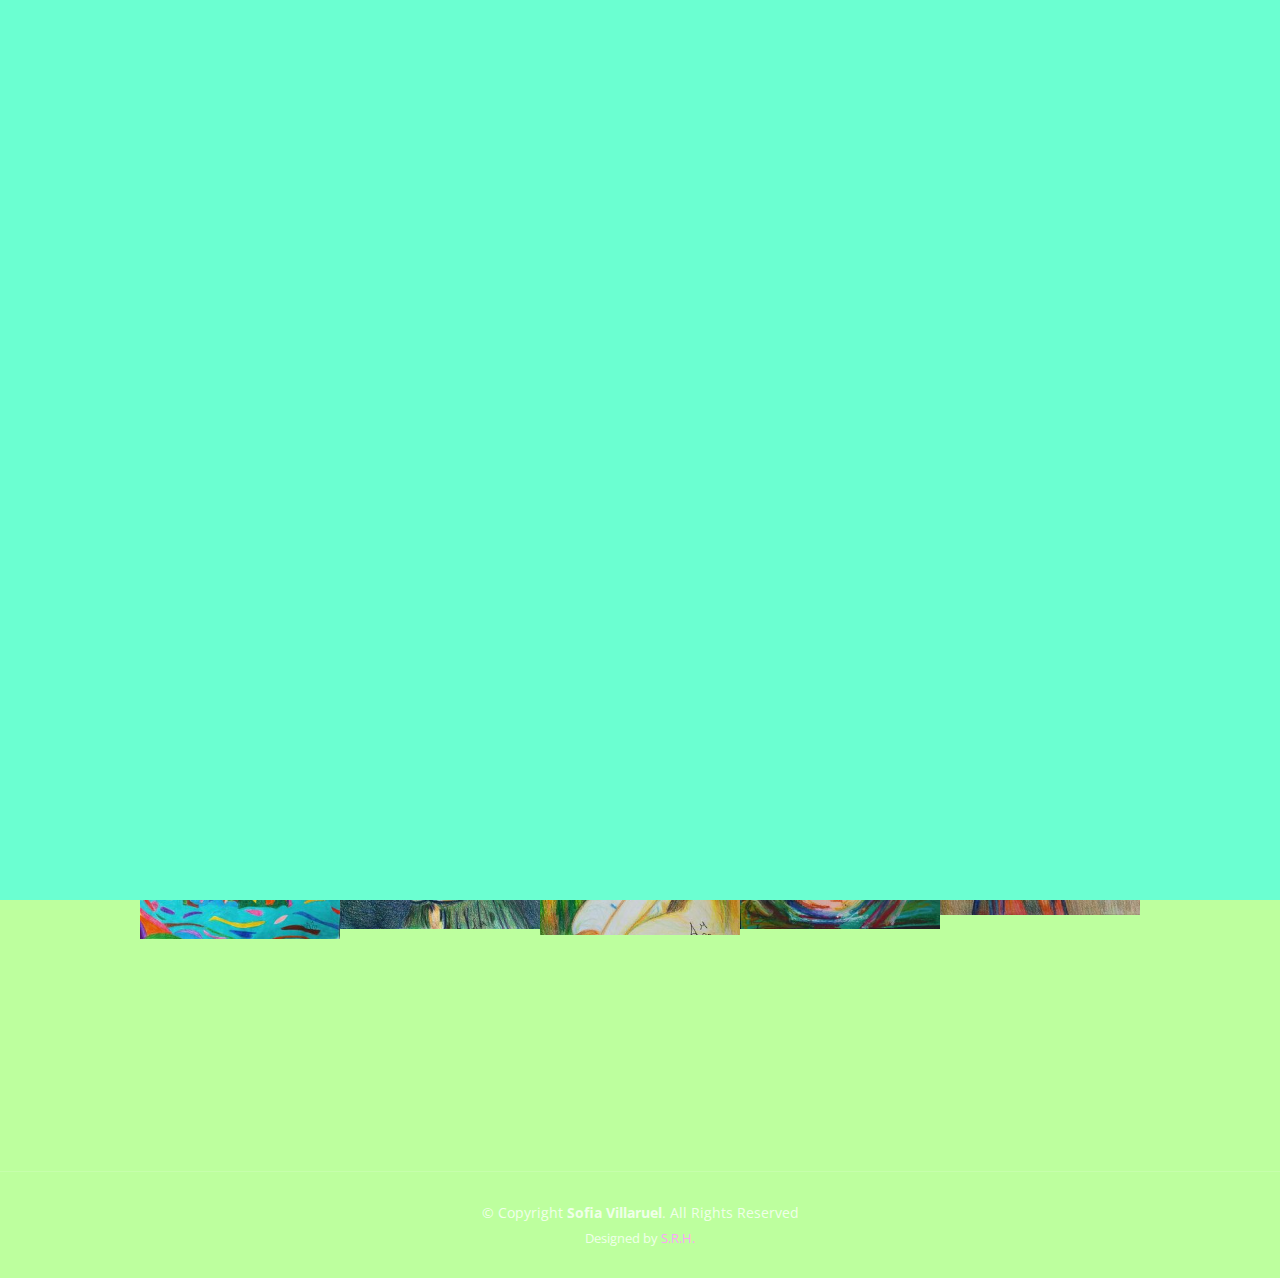
<file: index.html>
<!DOCTYPE html>
<html lang="es">

<head>
  <meta charset="utf-8">
  <meta content="width=device-width, initial-scale=1.0" name="viewport">

  <title>Galeria Virtual</title>
  <meta content="" name="description">
  <meta content="" name="keywords">

  <!-- Favicons -->
  <link href="assets/img/favicon.png" rel="icon">


  <!-- Google Fonts -->
  <link rel="preconnect" href="https://fonts.googleapis.com">
  <link rel="preconnect" href="https://fonts.gstatic.com" crossorigin>
  <link href="https://fonts.googleapis.com/css2?family=Open+Sans:ital,wght@0,300;0,400;0,500;0,600;0,700;1,300;1,400;1,600;1,700&family=Inter:ital,wght@0,300;0,400;0,500;0,600;0,700;1,300;1,400;1,500;1,600;1,700&family=Cardo:ital,wght@0,400;0,700;1,400&display=swap" rel="stylesheet">

  <!-- Vendor CSS Files -->
  <link href="assets/vendor/bootstrap/css/bootstrap.min.css" rel="stylesheet">
  <link href="assets/vendor/bootstrap-icons/bootstrap-icons.css" rel="stylesheet">
  <link href="assets/vendor/swiper/swiper-bundle.min.css" rel="stylesheet">
  <link href="assets/vendor/glightbox/css/glightbox.min.css" rel="stylesheet">
  <link href="assets/vendor/aos/aos.css" rel="stylesheet">

  <!-- Template Main CSS File -->
  <link href="assets/css/main.css" rel="stylesheet">

</head>

<body>

  <!-- ======= Header ======= -->
  <header id="header" class="header d-flex align-items-center fixed-top">
    <div class="container-fluid d-flex align-items-center justify-content-between">

      <a href="index.html" class="logo d-flex align-items-center  me-auto me-lg-0">
        <img src="assets/img/logo.png" alt="">
        <h1>Galeria virtual</h1>
      </a>

      <nav id="navbar" class="navbar">
        <ul>
          <li><a href="index.html">Inicio</a></li>
          <li><a href="about.html">Sobre mi</a></li>
          <li><a href="gallery.html">Galeria</a></li>
          <li><a href="services.html">Servicios</a></li>
          <li><a href="contact.html">Contacto</a></li>
          <li><a href="blog.html">Blog</a></li>
        </ul>
      </nav><!-- .navbar -->

      <div class="header-social-links">
        <a href="#" class="twitter"><i class="bi bi-twitter"></i></a>
        <a href="#" class="facebook"><i class="bi bi-facebook"></i></a>
        <a href="#" class="instagram"><i class="bi bi-instagram"></i></a>
        <a href="#" class="linkedin"><i class="bi bi-linkedin"></i></i></a>
      </div>
      <i class="mobile-nav-toggle mobile-nav-show bi bi-list"></i>
      <i class="mobile-nav-toggle mobile-nav-hide d-none bi bi-x"></i>

    </div>
  </header><!-- End Header -->

  <!-- ======= Hero Section ======= -->
  <section id="hero" class="hero d-flex flex-column justify-content-center align-items-center" data-aos="fade" data-aos-delay="1500">
    <div class="container">
      <div class="row justify-content-center">
        <div class="col-lg-6 text-center">
          <h2><span>Sofia Villaruel</span> artista plastica</h2>
          <p>Me dedico a pintar y dibujar para capturar momentos y transmitirlos a través de los colores y las formas. 
             Mi obra es una forma de terapia, de introspección y de conexión conmigo misma y con los demás. 
             Quiero compartir mi visión del mundo y movilizar a quines observan mis obras.</p>
        </div>
      </div>
    </div>
  </section><!-- End Hero Section -->

  <main id="main" data-aos="fade" data-aos-delay="1500">

    <!-- ======= Gallery Section ======= -->

    <section class="flex-photos">

      <img src="assets\img\gallery\gallery-1.jpg" alt="">
      <img src="assets\img\gallery\gallery-2.jpg" alt="">
      <img src="assets\img\gallery\gallery-3.jpg" alt="">
      <img src="assets\img\gallery\gallery-4.jpg" alt="">
      <img src="assets\img\gallery\gallery-12.jpg" alt="">

    </section>

  </main><!-- End #main -->

  <!-- ======= Footer ======= -->
  <footer id="footer" class="footer">
    <div class="container">
      <div class="copyright">
        &copy; Copyright <strong><span>Sofia Villaruel</span></strong>. All Rights Reserved
      </div>
      <div class="credits">
        Designed by <a href="https://www.instagram.com/sebas.rosen">S.R.H.</a>
      </div>
    </div>
  </footer><!-- End Footer -->

  <a href="#" class="scroll-top d-flex align-items-center justify-content-center"><i class="bi bi-arrow-up-short"></i></a>

  <div id="preloader">
    <div class="line"></div>
  </div>

  <!-- Vendor JS Files -->
  <script src="assets/vendor/bootstrap/js/bootstrap.bundle.min.js"></script>
  <script src="assets/vendor/swiper/swiper-bundle.min.js"></script>
  <script src="assets/vendor/glightbox/js/glightbox.min.js"></script>
  <script src="assets/vendor/aos/aos.js"></script>
  <script src="assets/vendor/php-email-form/validate.js"></script>

  <!-- Template Main JS File -->
  <script src="assets/js/main.js"></script>

</body>

</html>
</file>
<file: about.html>
<!DOCTYPE html>
<html lang="es">

<head>
  <meta charset="utf-8">
  <meta content="width=device-width, initial-scale=1.0" name="viewport">

  <title>Sobre Mi</title>
  <meta content="" name="description">
  <meta content="" name="keywords">

  <!-- Favicons -->
  <link href="assets/img/favicon.png" rel="icon">


  <!-- Google Fonts -->
  <link rel="preconnect" href="https://fonts.googleapis.com">
  <link rel="preconnect" href="https://fonts.gstatic.com" crossorigin>
  <link href="https://fonts.googleapis.com/css2?family=Open+Sans:ital,wght@0,300;0,400;0,500;0,600;0,700;1,300;1,400;1,600;1,700&family=Inter:ital,wght@0,300;0,400;0,500;0,600;0,700;1,300;1,400;1,500;1,600;1,700&family=Cardo:ital,wght@0,400;0,700;1,400&display=swap" rel="stylesheet">

  <!-- Vendor CSS Files -->
  <link href="assets/vendor/bootstrap/css/bootstrap.min.css" rel="stylesheet">
  <link href="assets/vendor/bootstrap-icons/bootstrap-icons.css" rel="stylesheet">
  <link href="assets/vendor/swiper/swiper-bundle.min.css" rel="stylesheet">
  <link href="assets/vendor/glightbox/css/glightbox.min.css" rel="stylesheet">
  <link href="assets/vendor/aos/aos.css" rel="stylesheet">

  <!-- Template Main CSS File -->
  <link href="assets/css/main.css" rel="stylesheet">
</head>

<body>

  <!-- ======= Header ======= -->
  <header id="header" class="header d-flex align-items-center fixed-top">
    <div class="container-fluid d-flex align-items-center justify-content-between">

      <a href="index.html" class="logo d-flex align-items-center  me-auto me-lg-0">
        <img src="assets/img/logo.png" alt=""> 
        <h1>Galeria Virtual</h1>
      </a>

      <nav id="navbar" class="navbar">
        <ul>
          <li><a href="index.html">Inicio</a></li>
          <li><a href="about.html" class="active">Sobre mi</a></li>
          <li><a href="gallery.html">Galeria</a></li>
          <li><a href="services.html">Servicios</a></li>
          <li><a href="contact.html">Contacto</a></li>
          <li><a href="blog.html">Blog</a></li>
        </ul>
      </nav><!-- .navbar -->

      <div class="header-social-links">
        <a href="#" class="twitter"><i class="bi bi-twitter"></i></a>
        <a href="#" class="facebook"><i class="bi bi-facebook"></i></a>
        <a href="#" class="instagram"><i class="bi bi-instagram"></i></a>
        <a href="#" class="linkedin"><i class="bi bi-linkedin"></i></i></a>
      </div>
      <i class="mobile-nav-toggle mobile-nav-show bi bi-list"></i>
      <i class="mobile-nav-toggle mobile-nav-hide d-none bi bi-x"></i>

    </div>
  </header><!-- End Header -->

  <main id="main" data-aos="fade" data-aos-delay="1500">

    <!-- ======= End Page Header ======= -->
    <div class="page-header d-flex align-items-center">
      <div class="container position-relative">
        <div class="row d-flex justify-content-center">
          <div class="col-lg-6 text-center">
           
          </div>
        </div>
      </div>
    </div><!-- End Page Header -->

    <!-- ======= About Section ======= -->
    <section id="about" class="about">
      <div class="container">

        <div class="row gy-4 justify-content-center">
          <div class="col-lg-4">
            <img src="assets/img/profile-img.jpg" class="img-fluid" alt="">
          </div>
          <div class="col-lg-5 content">
            <h2>Un poco sobre mi...</h2>
            <p class="py-3">
              Desde pequeña me apasiona el arte y siempre busqué expresarme con los lápices,
              los crayones y las pinturas. A los 14 años me di cuenta de que quería dedicarme
              mas profundamente al dibujo, la pintura y la creacion. Desde entonces he seguido formándome
              y experimentando con diferentes técnicas y estilos. He participado en varias exposiciones
              colectivas e individuales y me gustaria seguir creciendo como artista y viviendo experiencias nuevas. 
            </p>
            <p class="m-0">
              En esta página web podrás ver una muestra de mis obras, que reflejan
              diferentes estados de ánimo por los que trasito y he transitado, sentimientos y experiencias personales trasmutadas en el lienzo.
              Espero que te gusten y que te hagan sentir algo especial. Si queres contactar conmigo, podes escribirme a mi 
              correo electrónico o tambien seguirme en mis redes sociales. Gracias por visitar mi galería virtual.
            </p>
          </div>
        </div>

      </div>
    </section><!-- End About Section -->  </main><!-- End #main -->

  <!-- ======= Footer ======= -->
  <footer id="footer" class="footer">
    <div class="container">
      <div class="copyright">
        &copy; Copyright <strong><span>Sofia Villaruel</span></strong>. All Rights Reserved
      </div>
      <div class="credits">
        Designed by <a href="https://www.instagram.com/sebas.rosen">S.R.H.</a>
      </div>
    </div>
  </footer><!-- End Footer -->

  <a href="#" class="scroll-top d-flex align-items-center justify-content-center"><i class="bi bi-arrow-up-short"></i></a>

  <div id="preloader">
    <div class="line"></div>
  </div>

  <!-- Vendor JS Files -->
  <script src="assets/vendor/bootstrap/js/bootstrap.bundle.min.js"></script>
  <script src="assets/vendor/swiper/swiper-bundle.min.js"></script>
  <script src="assets/vendor/glightbox/js/glightbox.min.js"></script>
  <script src="assets/vendor/aos/aos.js"></script>
  <script src="assets/vendor/php-email-form/validate.js"></script>

  <!-- Template Main JS File -->
  <script src="assets/js/main.js"></script>

</body>

</html>
</file>
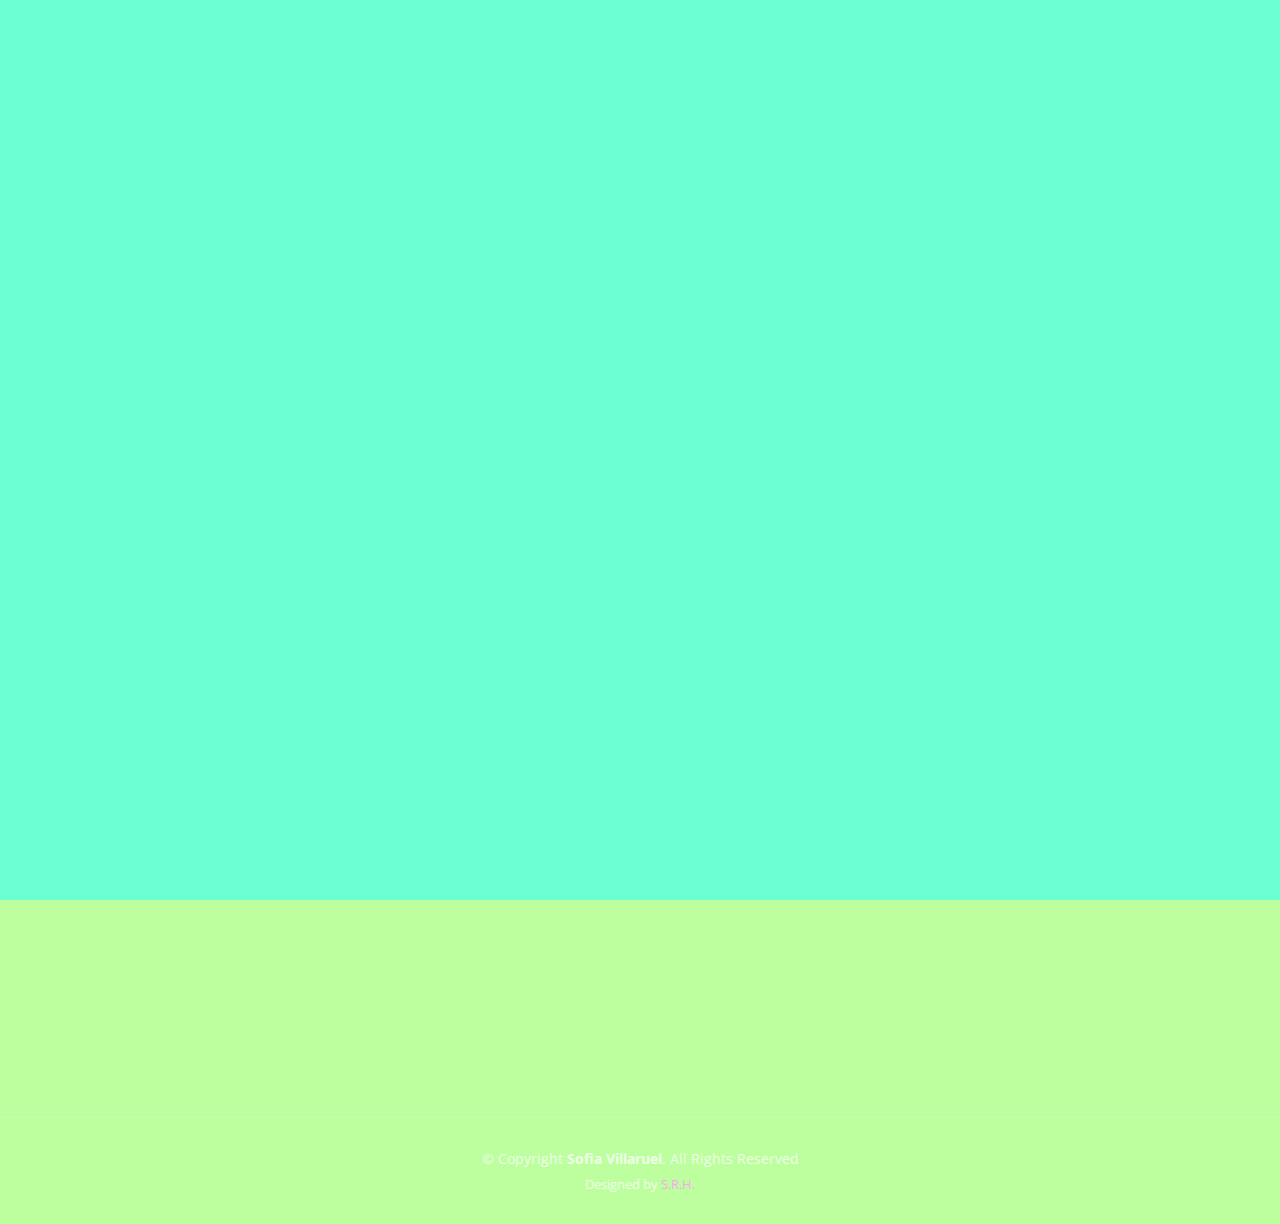
<file: blog.html>
<!DOCTYPE html>
<html lang="es">

<head>
  <meta charset="utf-8">
  <meta content="width=device-width, initial-scale=1.0" name="viewport">

  <title>Galeria Virtual</title>
  <meta content="" name="description">
  <meta content="" name="keywords">

  <!-- Favicons -->
  <link href="assets/img/favicon.png" rel="icon">
 

  <!-- Google Fonts -->
  <link rel="preconnect" href="https://fonts.googleapis.com">
  <link rel="preconnect" href="https://fonts.gstatic.com" crossorigin>
  <link href="https://fonts.googleapis.com/css2?family=Open+Sans:ital,wght@0,300;0,400;0,500;0,600;0,700;1,300;1,400;1,600;1,700&family=Inter:ital,wght@0,300;0,400;0,500;0,600;0,700;1,300;1,400;1,500;1,600;1,700&family=Cardo:ital,wght@0,400;0,700;1,400&display=swap" rel="stylesheet">

  <!-- Vendor CSS Files -->
  <link href="assets/vendor/bootstrap/css/bootstrap.min.css" rel="stylesheet">
  <link href="assets/vendor/bootstrap-icons/bootstrap-icons.css" rel="stylesheet">
  <link href="assets/vendor/swiper/swiper-bundle.min.css" rel="stylesheet">
  <link href="assets/vendor/glightbox/css/glightbox.min.css" rel="stylesheet">
  <link href="assets/vendor/aos/aos.css" rel="stylesheet">

  <!-- Template Main CSS File -->
  <link href="assets/css/main.css" rel="stylesheet">

</head>

<body>

  <!-- ======= Header ======= -->
  <header id="header" class="header d-flex align-items-center fixed-top">
    <div class="container-fluid d-flex align-items-center justify-content-between">

      <a href="index.html" class="logo d-flex align-items-center  me-auto me-lg-0">
        <img src="assets/img/logo.png" alt=""> 
        <h1>Galeria Virtual</h1>
      </a>

      <nav id="navbar" class="navbar">
        <ul>
          <li><a href="index.html">Inicio</a></li>
          <li><a href="about.html" class="active">Sobre mi</a></li>
          <li><a href="gallery.html">Galeria</a></li>
          <li><a href="services.html">Servicios</a></li>
          <li><a href="contact.html">Contacto</a></li>
          <li><a href="blog.html">Blog</a></li>
        </ul>
      </nav><!-- .navbar -->

      <div class="header-social-links">
        <a href="#" class="twitter"><i class="bi bi-twitter"></i></a>
        <a href="#" class="facebook"><i class="bi bi-facebook"></i></a>
        <a href="#" class="instagram"><i class="bi bi-instagram"></i></a>
        <a href="#" class="linkedin"><i class="bi bi-linkedin"></i></i></a>
      </div>
      <i class="mobile-nav-toggle mobile-nav-show bi bi-list"></i>
      <i class="mobile-nav-toggle mobile-nav-hide d-none bi bi-x"></i>

    </div>
  </header><!-- End Header -->

  <!-- ======= Hero Section ======= -->
  <section id="hero" class="hero d-flex flex-column justify-content-center align-items-center" data-aos="fade" data-aos-delay="1500">
    <div class="container">
      <div class="row justify-content-center">
        <div class="col-lg-6 text-center">
          <h2><span> BLOG </span></h2>
          <p>En esta seccion se documenta todo el proceso creativo, en sus diferentes etapas, 
            y compartire tambien cometarios sobre el contexto de porduccion de cada obra.</p>
        </div>
      </div>
    </div>
  </section><!-- End Hero Section -->

  <main id="main" data-aos="fade" data-aos-delay="1500">

    <!-- ======= Gallery Section ======= -->

    <section class="flex-photos">


    </section>

  </main><!-- End #main -->

  <!-- ======= Footer ======= -->
  <footer id="footer" class="footer">
    <div class="container">
      <div class="copyright">
        &copy; Copyright <strong><span>Sofia Villaruel</span></strong>. All Rights Reserved
      </div>
      <div class="credits">
        Designed by <a href="https://www.instagram.com/sebas.rosen">S.R.H.</a>
      </div>
    </div>
  </footer><!-- End Footer -->

  <a href="#" class="scroll-top d-flex align-items-center justify-content-center"><i class="bi bi-arrow-up-short"></i></a>

  <div id="preloader">
    <div class="line"></div>
  </div>

  <!-- Vendor JS Files -->
  <script src="assets/vendor/bootstrap/js/bootstrap.bundle.min.js"></script>
  <script src="assets/vendor/swiper/swiper-bundle.min.js"></script>
  <script src="assets/vendor/glightbox/js/glightbox.min.js"></script>
  <script src="assets/vendor/aos/aos.js"></script>
  <script src="assets/vendor/php-email-form/validate.js"></script>

  <!-- Template Main JS File -->
  <script src="assets/js/main.js"></script>

</body>

</html>
</file>
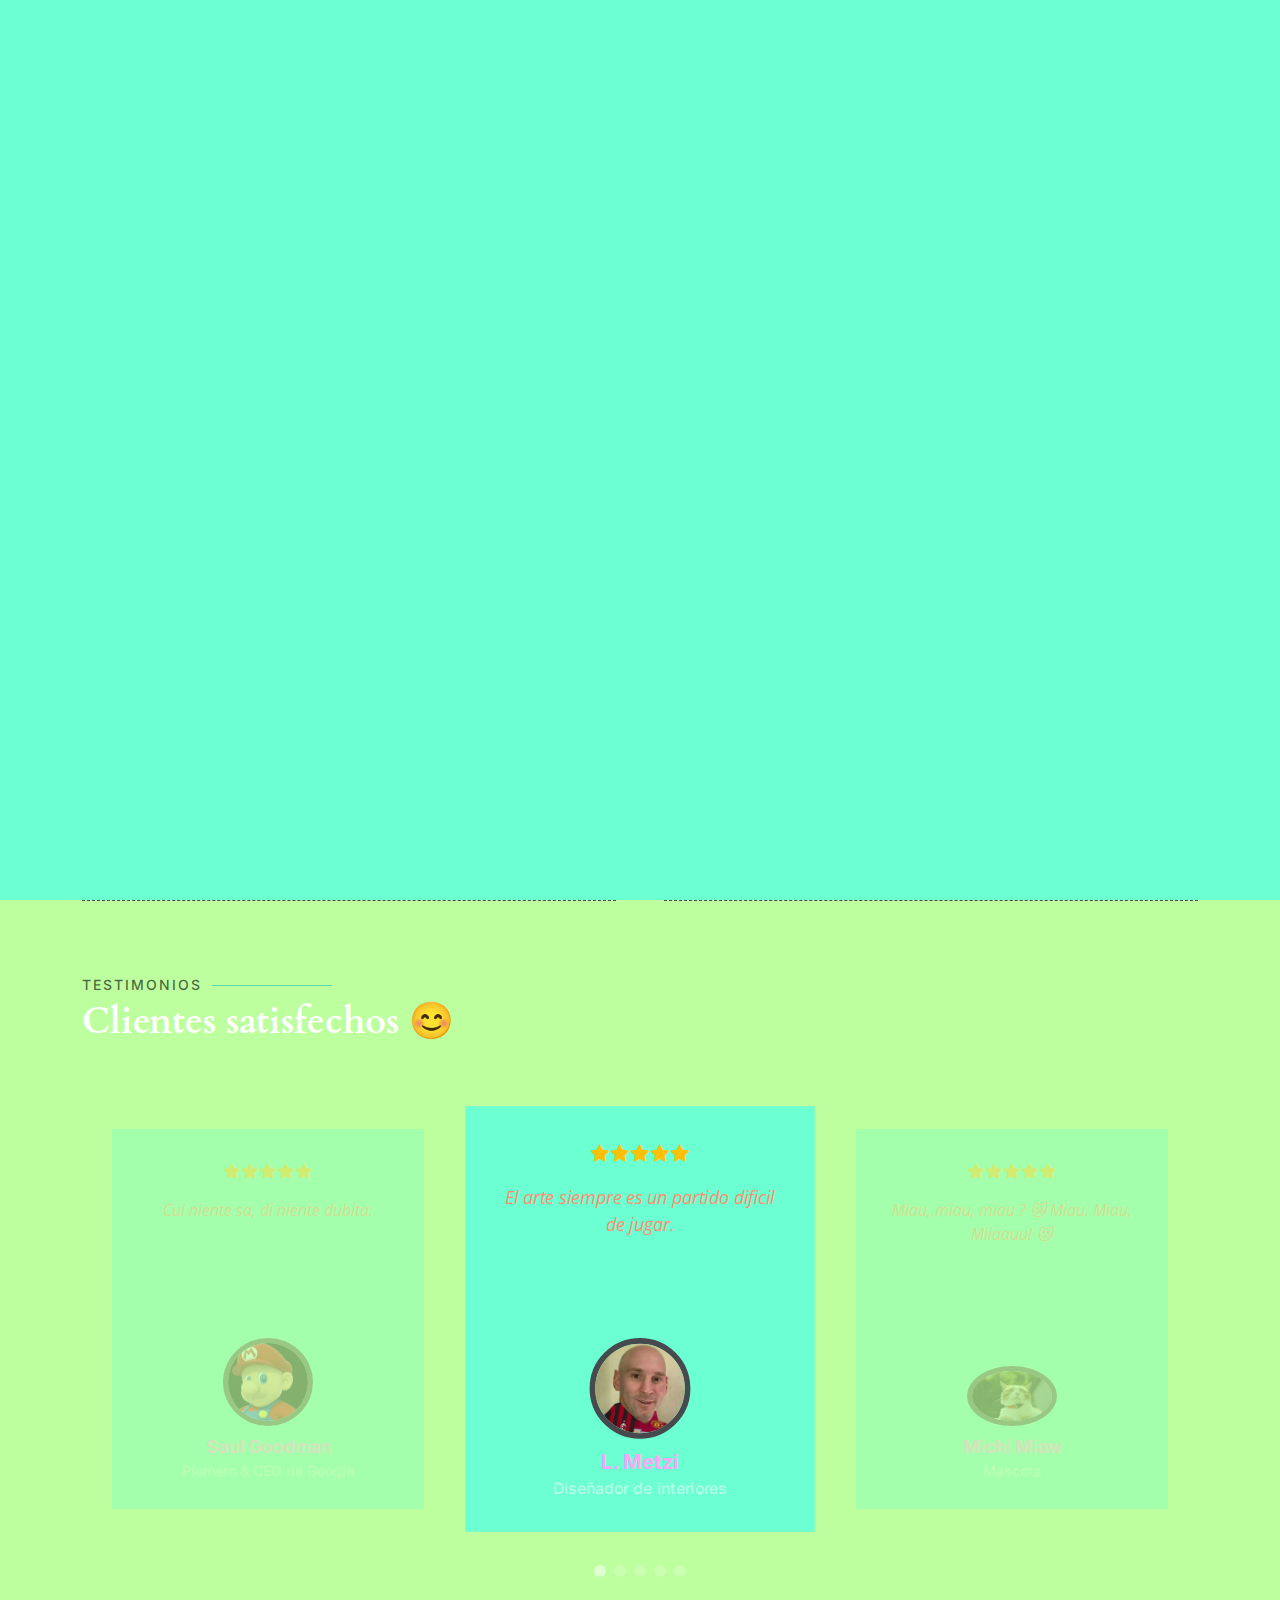
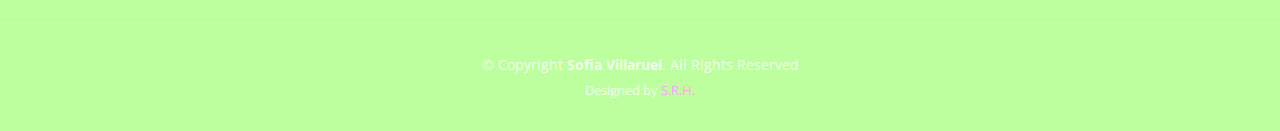
<file: services.html>
<!DOCTYPE html>
<html lang="es">

<head>
  <meta charset="utf-8">
  <meta content="width=device-width, initial-scale=1.0" name="viewport">

  <title>Servicios</title>
  <meta content="" name="description">
  <meta content="" name="keywords">

  <!-- Favicons -->
  <link href="assets/img/favicon.png" rel="icon">
  

  <!-- Google Fonts -->
  <link rel="preconnect" href="https://fonts.googleapis.com">
  <link rel="preconnect" href="https://fonts.gstatic.com" crossorigin>
  <link href="https://fonts.googleapis.com/css2?family=Open+Sans:ital,wght@0,300;0,400;0,500;0,600;0,700;1,300;1,400;1,600;1,700&family=Inter:ital,wght@0,300;0,400;0,500;0,600;0,700;1,300;1,400;1,500;1,600;1,700&family=Cardo:ital,wght@0,400;0,700;1,400&display=swap" rel="stylesheet">

  <!-- Vendor CSS Files -->
  <link href="assets/vendor/bootstrap/css/bootstrap.min.css" rel="stylesheet">
  <link href="assets/vendor/bootstrap-icons/bootstrap-icons.css" rel="stylesheet">
  <link href="assets/vendor/swiper/swiper-bundle.min.css" rel="stylesheet">
  <link href="assets/vendor/glightbox/css/glightbox.min.css" rel="stylesheet">
  <link href="assets/vendor/aos/aos.css" rel="stylesheet">

  <!-- Template Main CSS File -->
  <link href="assets/css/main.css" rel="stylesheet">


</head>

<body>

  <!-- ======= Header ======= -->
  <header id="header" class="header d-flex align-items-center fixed-top">
    <div class="container-fluid d-flex align-items-center justify-content-between">

      <a href="index.html" class="logo d-flex align-items-center  me-auto me-lg-0">
        <img src="assets/img/logo.png" alt=""> 
        <h1>Galeria Virtual</h1>
      </a>

      <nav id="navbar" class="navbar">
        <ul>
          <li><a href="index.html">Inicio</a></li>
          <li><a href="about.html" class="active">Sobre mi</a></li>
          <li><a href="gallery.html">Galeria</a></li>
          <li><a href="services.html">Servicios</a></li>
          <li><a href="contact.html">Contacto</a></li>
          <li><a href="blog.html">Blog</a></li>
        </ul>
      </nav><!-- .navbar -->

      <div class="header-social-links">
        <a href="#" class="twitter"><i class="bi bi-twitter"></i></a>
        <a href="#" class="facebook"><i class="bi bi-facebook"></i></a>
        <a href="#" class="instagram"><i class="bi bi-instagram"></i></a>
        <a href="#" class="linkedin"><i class="bi bi-linkedin"></i></i></a>
      </div>
      <i class="mobile-nav-toggle mobile-nav-show bi bi-list"></i>
      <i class="mobile-nav-toggle mobile-nav-hide d-none bi bi-x"></i>

    </div>
  </header><!-- End Header -->

  <main id="main" data-aos="fade" data-aos-delay="1500">

    <!-- ======= End Page Header ======= -->
    <div class="page-header d-flex align-items-center">
      <div class="container position-relative">
        <div class="row d-flex justify-content-center">
          <div class="col-lg-6 text-center">
            <h2>Servicios</h2>

            <p></p>

            <a class="cta-btn" href="contact.html">Solicita tu propio proyecto!</a>

          </div>
        </div>
      </div>
    </div><!-- End Page Header -->

    <!-- ======= Services Section ======= -->
    <section id="services" class="services">
      <div class="container">

        <div class="row gy-4">

          <div class="col-xl-3 col-md-6 d-flex">
            <div class="service-item position-relative">
              <i ><img src="assets\img\icon\drawn.png" alt=""></i>
              <h4><a href="" class="stretched-link">Dibujos</a></h4>
              <p>
                -Dibujos personalizados de retratos, paisajes, animales, etc.
              </p>
            </div>
          </div><!-- End Service Item -->

          <div class="col-xl-3 col-md-6 d-flex">
            <div class="service-item position-relative">
              <i ><img src="assets\img\icon\camera.png" alt=""></i>
              <h4><a href="" class="stretched-link">Fotografia</a></h4>
              <p>
                -Fotografía artística, retrato, paisaje, bodegón, abstracto y otros géneros.
              </p>
            </div>
          </div><!-- End Service Item -->

          <div class="col-xl-3 col-md-6 d-flex">
            <div class="service-item position-relative">
              <i ><img src="assets\img\icon\paint.png" alt=""></i>
              <h4><a href="" class="stretched-link">Pintura</a></h4>
              <p>
                -Pintura al óleo, acrílico, acuarela, pastel y otras técnicas sobre lienzo, papel, madera, etc.
            </div>
          </div><!-- End Service Item -->

          <div class="col-xl-3 col-md-6 d-flex">
            <div class="service-item position-relative">
              <i ><img src="assets\img\icon\heart.png" alt=""></i>
              <h4><a href="" class="stretched-link">Tatuajes</a></h4>
              <p>
                -Realizacion conceptual y diseño artisto de tatuajes.
              </p>
            </div>
          </div><!-- End Service Item -->

        </div>

      </div>
    </section><!-- End Services Section -->

    <!-- ======= Pricing Section ======= -->
    <section id="pricing" class="pricing">
      <div class="container">

        <div class="section-header">
          <h2>Precios</h2>
          <p>Por tipo de trabajo 💲 </p>
        </div>

        <div class="row gy-4 gx-lg-5">

          <div class="col-lg-6">
            <div class="pricing-item d-flex justify-content-between">
              <h3>Fotografia</h3>
              <h4>$160.00</h4>
            </div>
          </div><!-- End Pricing Item -->

          <div class="col-lg-6">
            <div class="pricing-item d-flex justify-content-between">
              <h3>Dibujos</h3>
              <h4>$300.00</h4>
            </div>
          </div><!-- End Pricing Item -->

          <div class="col-lg-6">
            <div class="pricing-item d-flex justify-content-between">
              <h3>Pintura</h3>
              <h4>$200.00</h4>
            </div>
          </div><!-- End Pricing Item -->

          <div class="col-lg-6">
            <div class="pricing-item d-flex justify-content-between">
              <h3>Diseño de tatuajes</h3>
              <h4>$120.00</h4>
            </div>
          </div><!-- End Pricing Item -->
        </div>
    </section><!-- End Pricing Section -->

    <!-- ======= Testimonials Section ======= -->
      <section id="testimonials" class="testimonials">
          <div class="container">
    
            <div class="section-header">
              <h2>Testimonios</h2>
              <p>Clientes satisfechos 😊 </p>
            </div>
    
            <div class="slides-3 swiper">
              <div class="swiper-wrapper">
    
                <div class="swiper-slide">
                  <div class="testimonial-item">
                    <div class="stars">
                      <i class="bi bi-star-fill"></i><i class="bi bi-star-fill"></i><i class="bi bi-star-fill"></i><i class="bi bi-star-fill"></i><i class="bi bi-star-fill"></i>
                    </div>
                    <p>
                      Cui niente sa, di niente dubita.
                    </p>
                    <div class="profile mt-auto">
                      <img src="assets/img/testimonials/testimonials-1.jpg" class="testimonial-img" alt="">
                      <h3>Saul Goodman</h3>
                      <h4>Plomero & CEO de Google</h4>
                    </div>
                  </div>
                </div><!-- End testimonial item -->
    
                <div class="swiper-slide">
                  <div class="testimonial-item">
                    <div class="stars">
                      <i class="bi bi-star-fill"></i><i class="bi bi-star-fill"></i><i class="bi bi-star-fill"></i><i class="bi bi-star-fill"></i><i class="bi bi-star-fill"></i>
                    </div>
                    <p>
                      El arte siempre es un partido dificil de jugar.
                    </p>
                    <div class="profile mt-auto">
                      <img src="assets/img/testimonials/testimonials-2.jpg" class="testimonial-img" alt="">
                      <h3>L. Metzi</h3>
                      <h4>Diseñador de interiores</h4>
                    </div>
                  </div>
                </div><!-- End testimonial item -->
    
                <div class="swiper-slide">
                  <div class="testimonial-item">
                    <div class="stars">
                      <i class="bi bi-star-fill"></i><i class="bi bi-star-fill"></i><i class="bi bi-star-fill"></i><i class="bi bi-star-fill"></i><i class="bi bi-star-fill"></i>
                    </div>
                    <p>
                      Miau, miau, miau ? 😿 Miau.
                      Miau, Miiaauu! 😻
                    </p>
                    <div class="profile mt-auto">
                      <img src="assets/img/testimonials/testimonials-3.jpg" class="testimonial-img" alt="">
                      <h3>Michi Miaw</h3>
                      <h4>Mascota</h4>
                    </div>
                  </div>
                </div><!-- End testimonial item -->
    
                <div class="swiper-slide">
                  <div class="testimonial-item">
                    <div class="stars">
                      <i class="bi bi-star-fill"></i><i class="bi bi-star-fill"></i><i class="bi bi-star-fill"></i><i class="bi bi-star-fill"></i><i class="bi bi-star-fill"></i>
                    </div>
                    <p>
                       ἐν ᾧ γὰρ κρίματι κρίνετε κριθήσεσθε, καὶ ἐν ᾧ μέτρῳ μετρεῖτε μετρηθήσεται ὑμῖν.
                       - Matthaios, 7:2 -
                    </p>
                    <div class="profile mt-auto">
                      <img src="assets/img/testimonials/testimonials-4.jpg" class="testimonial-img" alt="">
                      <h3>Jesus de Nazaret</h3>
                      <h4>Fundador del Universo  & Freelancer</h4>
                    </div>
                  </div>
                </div><!-- End testimonial item -->
    
                <div class="swiper-slide">
                  <div class="testimonial-item">
                    <div class="stars">
                      <i class="bi bi-star-fill"></i><i class="bi bi-star-fill"></i><i class="bi bi-star-fill"></i><i class="bi bi-star-fill"></i><i class="bi bi-star-fill"></i>
                    </div>
                    <p>
                      艺术如春花，香气沁人心，人若品行好，必有善果因。😊😇🥰🙏🌈🕊️
                    </p>
                    <div class="profile mt-auto">
                      <img src="assets/img/testimonials/testimonials-5.jpg" class="testimonial-img" alt="">
                      <h3>LI</h3>
                      <h4>Comerciante</h4>
                    </div>
                  </div>
                </div><!-- End testimonial item -->
    
              </div>
              <div class="swiper-pagination"></div>
            </div>
    
          </div>
      </section><!-- End Testimonials Section -->

  </main><!-- End #main -->

  <!-- ======= Footer ======= -->
  <footer id="footer" class="footer">
    <div class="container">
      <div class="copyright">
        &copy; Copyright <strong><span>Sofia Villaruel</span></strong>. All Rights Reserved
      </div>
      <div class="credits">
        Designed by <a href="https://www.instagram.com/sebas.rosen">S.R.H.</a>
      </div>
    </div>
  </footer><!-- End Footer -->

  <a href="#" class="scroll-top d-flex align-items-center justify-content-center"><i class="bi bi-arrow-up-short"></i></a>

  <div id="preloader">
    <div class="line"></div>
  </div>

  <!-- Vendor JS Files -->
  <script src="assets/vendor/bootstrap/js/bootstrap.bundle.min.js"></script>
  <script src="assets/vendor/swiper/swiper-bundle.min.js"></script>
  <script src="assets/vendor/glightbox/js/glightbox.min.js"></script>
  <script src="assets/vendor/aos/aos.js"></script>
  <script src="assets/vendor/php-email-form/validate.js"></script>

  <!-- Template Main JS File -->
  <script src="assets/js/main.js"></script>

</body>

</html>
</file>
<file: assets/css/main.css>
/* Fonts */
:root {
  --font-default: "Open Sans", system-ui, -apple-system, "Segoe UI", Roboto, "Helvetica Neue", Arial, "Noto Sans", "Liberation Sans", sans-serif, "Apple Color Emoji", "Segoe UI Emoji", "Segoe UI Symbol", "Noto Color Emoji";
  --font-primary: "Inter", sans-serif;
  --font-secondary: "Cardo", sans-serif;
}

/* Colors */
:root {
  --color-default: #FF8E70;
  --color-primary: #FFA3FA;
  --color-secondary: #6BFFD1;
}

/* Smooth scroll behavior */
:root {
  scroll-behavior: smooth;
}

/*--------------------------------------------------------------
# OWN MODIFICATIONS
--------------------------------------------------------------*/
.flex-photos{
  display: flex;
  width: 1000px;
  height: 630px;
  margin-left: auto;
  margin-right: auto;
  margin-top: 50px;
}

.flex-photos img{
  width: 0;
  flex-grow: 1;
  object-fit: cover;
  opacity: 8;
  transition: 1s ease;
}

.flex-photos img:hover{
  cursor: crosshair;
  width: 300px;
  opacity: 1;
  filter: contrast(120%);
}

.img-fluid{
  width: 300px;
}

/*--------------------------------------------------------------
# general
--------------------------------------------------------------*/


body {
  font-family: var(--font-default);
  color: var(--color-default);
  background-color: #BDFF9E;
}

a {
  color: var(--color-primary);
  text-decoration: none;
}

a:hover {
  color: #32cf93;
  text-decoration: none;
}

h1,
h2,
h3,
h4,
h5,
h6 {
  font-family: var(--font-primary);
}

/*--------------------------------------------------------------
# Sections & Section Header
--------------------------------------------------------------*/
.section-header {
  padding-bottom: 40px;
}

.section-header h2 {
  font-size: 14px;
  font-weight: 500;
  padding: 0;
  line-height: 1px;
  margin: 0 0 5px 0;
  letter-spacing: 2px;
  text-transform: uppercase;
  color: rgba(0, 0, 0, 0.6);
  font-family: var(--font-primary);
}

.section-header h2::after {
  content: "";
  width: 120px;
  height: 1px;
  display: inline-block;
  background: #5bd9a9;
  margin: 4px 10px;
}

.section-header p {
  margin: 0;
  margin: 0;
  font-size: 36px;
  font-weight: 700;
  font-family: var(--font-secondary);
  color: #fff;
}

/*--------------------------------------------------------------
# Page Header
--------------------------------------------------------------*/
.page-header {
  padding: 120px 0 60px 0;
  min-height: 30vh;
  position: relative;
}

.page-header h2 {
  font-size: 56px;
  font-weight: 500;
  color: #fff;
  font-family: var(--font-secondary);
}

@media (max-width: 768px) {
  .page-header h2 {
    font-size: 36px;
  }
}

.page-header p {
  color: rgba(255, 255, 255, 0.8);
}

.page-header .cta-btn {
  font-family: var(--font-primary);
  font-weight: 400;
  font-size: 14px;
  display: inline-block;
  padding: 12px 40px;
  border-radius: 4px;
  letter-spacing: 1px;
  text-transform: uppercase;
  transition: 0.3s;
  color: #fff;
  background: var(--color-primary);
}

.page-header .cta-btn:hover {
  background: #2cbc85;
}

/*--------------------------------------------------------------
# Scroll top button
--------------------------------------------------------------*/
.scroll-top {
  position: fixed;
  visibility: hidden;
  opacity: 0;
  right: 15px;
  bottom: -15px;
  z-index: 99999;
  background: var(--color-primary);
  width: 44px;
  height: 44px;
  border-radius: 50px;
  transition: all 0.4s;
}

.scroll-top i {
  font-size: 24px;
  color: #fff;
  line-height: 0;
}

.scroll-top:hover {
  background: rgba(39, 167, 118, 0.8);
  color: #fff;
}

.scroll-top.active {
  visibility: visible;
  opacity: 1;
  bottom: 15px;
}

/*--------------------------------------------------------------
# Preloader
--------------------------------------------------------------*/
#preloader {
  display: flex;
  position: fixed;
  inset: 0;
  width: 100%;
  height: 100vh;
  z-index: 99999;
}

#preloader:before,
#preloader:after {
  content: "";
  background-color: var(--color-secondary);
  position: absolute;
  inset: 0;
  width: 50%;
  height: 100%;
  transition: all 0.3s ease 0s;
  z-index: -1;
}

#preloader:after {
  left: auto;
  right: 0;
}

#preloader .line {
  position: relative;
  overflow: hidden;
  margin: auto;
  width: 1px;
  height: 280px;
  transition: all 0.8s ease 0s;
}

#preloader .line:before {
  content: "";
  position: absolute;
  background-color: #fff;
  left: 0;
  top: 50%;
  width: 1px;
  height: 0%;
  transform: translateY(-50%);
  animation: lineincrease 1000ms ease-in-out 0s forwards;
}

#preloader .line:after {
  content: "";
  position: absolute;
  background-color: #999;
  left: 0;
  top: 0;
  width: 1px;
  height: 100%;
  transform: translateY(-100%);
  animation: linemove 1200ms linear 0s infinite;
  animation-delay: 2000ms;
}

#preloader.loaded .line {
  opacity: 0;
  height: 100% !important;
}

#preloader.loaded .line:after {
  opacity: 0;
}

#preloader.loaded:before,
#preloader.loaded:after {
  animation: preloaderfinish 300ms ease-in-out 500ms forwards;
}

@keyframes lineincrease {
  0% {
    height: 0%;
  }

  100% {
    height: 100%;
  }
}

@keyframes linemove {
  0% {
    transform: translateY(200%);
  }

  100% {
    transform: translateY(-100%);
  }
}

@keyframes preloaderfinish {
  0% {
    width: 5 0%;
  }

  100% {
    width: 0%;
  }
}

/*--------------------------------------------------------------
# Header
--------------------------------------------------------------*/
.header {
  transition: all 0.5s;
  z-index: 997;
  padding: 30px 0;
  background-color: #FF8E70;
}

.header .logo {
  transition: 0.3s;
}

.header .logo img {
  max-height: 40px;
  margin-right: 8px;
}

.header .logo h1 {
  font-size: 32px;
  margin: 0;
  font-weight: 400;
  color: #fff;
  font-family: var(--font-secondary);
}

.header .logo i {
  font-size: 32px;
  margin-right: 8px;
  line-height: 0;
}

@media (max-width: 575px) {
  .header .logo h1 {
    font-size: 26px;
  }

  .header .logo i {
    font-size: 24px;
  }
}

.header .header-social-links {
  padding-right: 15px;
}

.header .header-social-links a {
  color: rgba(255, 255, 255, 0.5);
  padding-left: 15px;
  display: inline-block;
  line-height: 0px;
  transition: 0.3s;
  font-size: 16px;
}

.header .header-social-links a:hover {
  color: #fff;
}

@media (max-width: 575px) {
  .header .header-social-links a {
    padding-left: 5px;
  }
}

/*--------------------------------------------------------------
# Desktop Navigation
--------------------------------------------------------------*/
@media (min-width: 1280px) {
  .navbar {
    padding: 0;
  }

  .navbar ul {
    margin: 0;
    padding: 0;
    display: flex;
    list-style: none;
    align-items: center;
  }

  .navbar li {
    position: relative;
  }

  .navbar a,
  .navbar a:focus {
    display: flex;
    align-items: center;
    justify-content: space-between;
    padding: 10px 0 10px 30px;
    font-family: var(--font-primary);
    text-transform: uppercase;
    letter-spacing: 1px;
    font-size: 13px;
    font-weight: 400;
    color: rgba(255, 255, 255, 0.5);
    white-space: nowrap;
    transition: 0.3s;
  }

  .navbar a i,
  .navbar a:focus i {
    font-size: 12px;
    line-height: 0;
    margin-left: 5px;
  }

  .navbar a:hover,
  .navbar .active,
  .navbar .active:focus,
  .navbar li:hover>a {
    color: #fff;
  }

@media (min-width: 1280px) {

  .mobile-nav-show,
  .mobile-nav-hide {
    display: none;
  }
}

/*--------------------------------------------------------------
# Mobile Navigation
--------------------------------------------------------------*/
@media (max-width: 1279px) {
  .navbar {
    position: fixed;
    top: 0;
    right: -100%;
    width: 100%;
    max-width: 400px;
    bottom: 0;
    transition: 0.3s;
    z-index: 9997;
  }

  .navbar ul {
    position: absolute;
    inset: 0;
    padding: 50px 0 10px 0;
    margin: 0;
    background: rgba(0, 0, 0, 0.9);
    overflow-y: auto;
    transition: 0.3s;
    z-index: 9998;
  }

  .navbar a,
  .navbar a:focus {
    display: flex;
    align-items: center;
    justify-content: space-between;
    padding: 10px 20px;
    font-family: var(--font-primary);
    font-size: 13px;
    text-transform: uppercase;
    font-weight: 400;
    color: rgba(255, 255, 255, 0.5);
    letter-spacing: 1px;
    white-space: nowrap;
    transition: 0.3s;
  }

  .navbar a i,
  .navbar a:focus i {
    font-size: 12px;
    line-height: 0;
    margin-left: 5px;
  }

  .navbar a:hover,
  .navbar .active,
  .navbar .active:focus,
  .navbar li:hover>a {
    color: #fff;
  }

  .mobile-nav-show {
    color: #fff;
    font-size: 28px;
    cursor: pointer;
    line-height: 0;
    transition: 0.5s;
    z-index: 9999;
    margin: 0 10px 0 10px;
  }

  .mobile-nav-hide {
    color: #fff;
    font-size: 32px;
    cursor: pointer;
    line-height: 0;
    transition: 0.5s;
    position: fixed;
    right: 20px;
    top: 20px;
    z-index: 9999;
  }

  .mobile-nav-active {
    overflow: hidden;
  }

  .mobile-nav-active .navbar {
    right: 0;
  }

  .mobile-nav-active .navbar:before {
    content: "";
    position: fixed;
    inset: 0;
    background: rgba(22, 23, 24, 0.8);
    z-index: 9996;
  }
}

/*--------------------------------------------------------------
# About Section
--------------------------------------------------------------*/
.about .content h2 {
  font-weight: 700;
  font-size: 24px;
  color: var(--color-primary);
}

.about .content ul {
  list-style: none;
  padding: 0;
}

.about .content ul li {
  margin-bottom: 20px;
  display: flex;
  align-items: center;
}

.about .content ul strong {
  margin-right: 10px;
}

.about .content ul i {
  font-size: 16px;
  margin-right: 5px;
  color: var(--color-primary);
  line-height: 0;
}

/*--------------------------------------------------------------
# Testimonials Section
--------------------------------------------------------------*/
.testimonials {
  margin-top: 80px;
}

.testimonials .testimonial-item {
  box-sizing: content-box;
  padding: 30px;
  margin: 40px 30px;
  background: var(--color-secondary);
  min-height: 320px;
  display: flex;
  flex-direction: column;
  text-align: center;
  transition: 0.3s;
}

.testimonials .testimonial-item .stars {
  margin-bottom: 15px;
}

.testimonials .testimonial-item .stars i {
  color: #ffc107;
  margin: 0 1px;
}

.testimonials .testimonial-item .testimonial-img {
  width: 90px;
  border-radius: 50%;
  border: 5px solid #474a4d;
  margin: 0 auto;
}

.testimonials .testimonial-item h3 {
  font-size: 18px;
  font-weight: bold;
  margin: 10px 0 5px 0;
  color: #FFA3FA;
}

.testimonials .testimonial-item h4 {
  font-size: 14px;
  color: rgba(255, 255, 255, 0.5);
  margin: 0;
}

.testimonials .testimonial-item p {
  font-style: italic;
  margin: 0 auto 15px auto;
}

.testimonials .swiper-pagination {
  margin-top: 20px;
  position: relative;
}

.testimonials .swiper-pagination .swiper-pagination-bullet {
  width: 12px;
  height: 12px;
  background-color: rgba(255, 255, 255, 0.2);
  opacity: 1;
}

.testimonials .swiper-pagination .swiper-pagination-bullet-active {
  background-color: rgba(255, 255, 255, 0.5);
}

.testimonials .swiper-slide {
  opacity: 0.3;
}

@media (max-width: 1199px) {
  .testimonials .swiper-slide-active {
    opacity: 1;
  }

  .testimonials .swiper-pagination {
    margin-top: 0;
  }

  .testimonials .testimonial-item {
    margin: 40px 20px;
  }
}

@media (min-width: 1200px) {
  .testimonials .swiper-slide-next {
    opacity: 1;
    transform: scale(1.12);
  }
}

/*--------------------------------------------------------------
# Pricing Section
--------------------------------------------------------------*/
.gallery {
  margin-top: 40px;
}

.gallery .gallery-item {
  position: relative;
  overflow: hidden;
  border-radius: 10px;
}

.gallery .gallery-item img {
  transition: 0.3s;
}

.gallery .gallery-links {
  position: absolute;
  inset: 0;
  opacity: 0;
  transition: all ease-in-out 0.3s;
  background: rgba(0, 0, 0, 0.6);
  z-index: 3;
}

.gallery .gallery-links .preview-link,
.gallery .gallery-links .details-link {
  font-size: 20px;
  color: rgba(255, 255, 255, 0.5);
  transition: 0.3s;
  line-height: 1.2;
  margin: 30px 8px 0 8px;
}

.gallery .gallery-links .preview-link:hover,
.gallery .gallery-links .details-link:hover {
  color: #fff;
}

.gallery .gallery-links .details-link {
  font-size: 30px;
  line-height: 0;
}

.gallery .gallery-item:hover .gallery-links {
  opacity: 1;
}

.gallery .gallery-item:hover .preview-link,
.gallery .gallery-item:hover .details-link {
  margin-top: 0;
}

.gallery .gallery-item:hover img {
  transform: scale(1.1);
}

.glightbox-clean .gslide-description {
  background: #222425;
}

.glightbox-clean .gslide-title {
  color: rgba(255, 255, 255, 0.8);
  margin: 0;
}

/*--------------------------------------------------------------
# Gallery Single Section
--------------------------------------------------------------*/
.gallery-single .portfolio-details-slider img {
  width: 100%;
}

.gallery-single .portfolio-details-slider .swiper-pagination .swiper-pagination-bullet {
  width: 12px;
  height: 12px;
  background-color: rgba(255, 255, 255, 0.7);
  opacity: 1;
}

.gallery-single .portfolio-details-slider .swiper-pagination .swiper-pagination-bullet-active {
  background-color: var(--color-primary);
}

.gallery-single .swiper-button-prev,
.gallery-single .swiper-button-next {
  width: 48px;
  height: 48px;
}

.gallery-single .swiper-button-prev:after,
.gallery-single .swiper-button-next:after {
  color: rgba(255, 255, 255, 0.8);
  background-color: rgba(0, 0, 0, 0.2);
  font-size: 24px;
  border-radius: 50%;
  width: 48px;
  height: 48px;
  display: flex;
  align-items: center;
  justify-content: center;
  transition: 0.3s;
}

.gallery-single .swiper-button-prev:hover:after,
.gallery-single .swiper-button-next:hover:after {
  background-color: rgba(0, 0, 0, 0.6);
}

@media (max-width: 575px) {

  .gallery-single .swiper-button-prev,
  .gallery-single .swiper-button-next {
    display: none;
  }
}

.gallery-single .portfolio-info h3 {
  font-size: 22px;
  font-weight: 700;
  margin-bottom: 20px;
  padding-bottom: 20px;
  position: relative;
  font-family: var(--font-secondary);
}

.gallery-single .portfolio-info h3:after {
  content: "";
  position: absolute;
  display: block;
  width: 50px;
  height: 3px;
  background: var(--color-primary);
  left: 0;
  bottom: 0;
}

.gallery-single .portfolio-info ul {
  list-style: none;
  padding: 0;
  font-size: 15px;
}

.gallery-single .portfolio-info ul li {
  display: flex;
  flex-direction: column;
  padding-bottom: 15px;
}

.gallery-single .portfolio-info ul strong {
  text-transform: uppercase;
  font-weight: 400;
  color: #6b7075;
  font-size: 14px;
}

.gallery-single .portfolio-info .btn-visit {
  padding: 8px 40px;
  background: var(--color-primary);
  color: #fff;
  border-radius: 50px;
  transition: 0.3s;
}

.gallery-single .portfolio-info .btn-visit:hover {
  background: #2cbc85;
}

.gallery-single .portfolio-description h2 {
  font-size: 26px;
  font-weight: 700;
  margin-bottom: 20px;
  color: #fff;
  font-family: var(--font-secondary);
}

.gallery-single .portfolio-description p {
  padding: 0;
}

.gallery-single .portfolio-description .testimonial-item {
  padding: 30px 30px 0 30px;
  position: relative;
  background: var(--color-secondary);
  height: 100%;
  margin-bottom: 50px;
}

.gallery-single .portfolio-description .testimonial-item .testimonial-img {
  width: 90px;
  border-radius: 50px;
  border: 6px solid #2e3133;
  float: left;
  margin: 0 10px 0 0;
}

.gallery-single .portfolio-description .testimonial-item h3 {
  font-size: 18px;
  font-weight: bold;
  margin: 15px 0 5px 0;
  padding-top: 20px;
}

.gallery-single .portfolio-description .testimonial-item h4 {
  font-size: 14px;
  color: rgba(255, 255, 255, 0.6);
  margin: 0;
}

.gallery-single .portfolio-description .testimonial-item .quote-icon-left,
.gallery-single .portfolio-description .testimonial-item .quote-icon-right {
  color: #5bd9a9;
  font-size: 26px;
  line-height: 0;
}

.gallery-single .portfolio-description .testimonial-item .quote-icon-left {
  display: inline-block;
  left: -5px;
  position: relative;
}

.gallery-single .portfolio-description .testimonial-item .quote-icon-right {
  display: inline-block;
  right: -5px;
  position: relative;
  top: 10px;
  transform: scale(-1, -1);
}

.gallery-single .portfolio-description .testimonial-item p {
  font-style: italic;
  margin: 0 0 15px 0 0 0;
  padding: 0;
}

/*--------------------------------------------------------------
# Services Section
--------------------------------------------------------------*/
.services .service-item {
  padding: 50px 30px;
  transition: all ease-in-out 0.4s;
  background: var(--color-secondary);
  height: 100%;
  overflow: hidden;
  z-index: 1;
}

.services .service-item:before {
  content: "";
  position: absolute;
  background: #1d1f20;
  top: -200px;
  transition: all 0.3s;
  z-index: -1;
}

.services .service-item i {
  background: var(--color-primary);
  color: #fff;
  font-size: 24px;
  transition: 0.3s;
  display: flex;
  align-items: center;
  justify-content: center;
  width: 56px;
  height: 56px;
  border-radius: 50%;
}

.services .service-item h4 {
  font-weight: 600;
  margin: 15px 0 0 0;
  transition: 0.3s;
  font-size: 20px;
}

.services .service-item h4 a {
  color: #fff;
}

.services .service-item p {
  line-height: 24px;
  font-size: 14px;
  margin: 15px 0 0 0;
}

.services .service-item:hover:before {
  background: var(--color-primary);
  right: 0;
  top: 0;
  width: 100%;
  height: 100%;
  border-radius: 0px;
}

.services .service-item:hover h4 a,
.services .service-item:hover p {
  color: #fff;
}

.services .service-item:hover i {
  background: #fff;
  color: var(--color-primary);
}

/*--------------------------------------------------------------
# Pricing Section
--------------------------------------------------------------*/
.pricing {
  margin-top: 80px;
}

.pricing .pricing-item {
  border-bottom: 1px dashed #474a4d;
  width: 100%;
  height: 100%;
  padding: 0 0 15px 0;
}

.pricing .pricing-item h3 {
  margin: 0;
  font-size: 18px;
  font-weight: 500;
  color: rgba(0, 0, 0, 0.6);
}

.pricing .pricing-item h4 {
  margin: 0;
  font-size: 16px;
}

/*--------------------------------------------------------------
# Contact Section
--------------------------------------------------------------*/
.contact .info-item+.info-item {
  margin-top: 40px;
}

.contact .info-item i {
  font-size: 20px;
  color: var(--color-primary);
  float: left;
  width: 44px;
  height: 44px;
  background: #222425;
  display: flex;
  justify-content: center;
  align-items: center;
  border-radius: 50px;
  transition: all 0.3s ease-in-out;
  margin-right: 15px;
}

.contact .info-item h4 {
  padding: 0;
  font-size: 20px;
  font-weight: 600;
  margin-bottom: 5px;
  color: rgba(255, 255, 255, 0.5);
}

.contact .info-item p {
  padding: 0;
  margin-bottom: 0;
  font-size: 14px;
  color: #fff;
}

.contact .info-item:hover i {
  background: var(--color-primary);
  color: #fff;
}

.contact .php-email-form {
  width: 100%;
}

.contact .php-email-form .form-group {
  padding-bottom: 8px;
}

.contact .php-email-form .error-message {
  display: none;
  color: #fff;
  background: #df1529;
  text-align: left;
  padding: 15px;
  font-weight: 600;
}

.contact .php-email-form .error-message br+br {
  margin-top: 25px;
}

.contact .php-email-form .sent-message {
  display: none;
  color: #fff;
  background: var(--color-primary);
  text-align: center;
  padding: 15px;
  font-weight: 600;
}

.contact .php-email-form .loading {
  display: none;
  background: var(--color-secondary);
  text-align: center;
  padding: 15px;
  color: rgba(255, 255, 255, 0.6);
}

.contact .php-email-form .loading:before {
  content: "";
  display: inline-block;
  border-radius: 50%;
  width: 24px;
  height: 24px;
  margin: 0 10px -6px 0;
  border: 3px solid var(--color-primary);
  border-top-color: var(--color-secondary);
  animation: animate-loading 1s linear infinite;
}

.contact .php-email-form input,
.contact .php-email-form textarea {
  border-radius: 4px;
  box-shadow: none;
  font-size: 14px;
  background-color: var(--color-secondary);
  border: 1px solid #2e3133;
  color: #fff;
}

.contact .php-email-form input {
  height: 44px;
}

.contact .php-email-form textarea {
  padding: 10px 12px;
}

.contact .php-email-form button[type=submit] {
  background: var(--color-primary);
  border: 0;
  padding: 10px 35px;
  color: #fff;
  transition: 0.4s;
  border-radius: 4px;
}

.contact .php-email-form button[type=submit]:hover {
  background: rgba(39, 167, 118, 0.8);
}

@keyframes animate-loading {
  0% {
    transform: rotate(0deg);
  }

  100% {
    transform: rotate(360deg);
  }
}

/*--------------------------------------------------------------
# Hero Section
--------------------------------------------------------------*/
.hero {
  width: 100%;
  min-height: 30vh;
  background: #FF7585;
  background-size: cover;
  position: relative;
  padding: 140px 0 60px 0;
}

.hero h2 {
  margin: 0 0 10px 0;
  font-size: 38px;
  font-weight: 700;
  color: #fff;
  font-family: var(--font-secondary);
}

.hero h2 span {
  position: relative;
  z-index: 1;
  padding: 0 5px;
  display: inline-block;
}

.hero h2 span:before {
  content: "";
  position: absolute;
  height: 50%;
  bottom: 0;
  left: 0;
  right: 0;
  background: var(--color-primary);
  z-index: -1;
}

.hero p {
  color: rgba(255, 255, 255, 0.6);
  margin-bottom: 30px;
  font-size: 18px;
}

/*--------------------------------------------------------------
# Footer
--------------------------------------------------------------*/
.footer {
  margin-top: 30px;
  padding: 30px 0;
  font-size: 14px;
  border-top: 1px solid rgba(255, 255, 255, 0.15);
}

.footer .copyright {
  text-align: center;
  color: rgba(255, 255, 255, 0.8);
}

.footer .credits {
  padding-top: 6px;
  text-align: center;
  font-size: 13px;
  color: rgba(255, 255, 255, 0.8);
}

.footer .credits a {
  color: var(--color-primary);
}

/* ===================================
==========responsive design===========
=====================================*/

@media screen and (max-width: 768px) {

  /* Estilos para pantallas pequeñas */

  .header {
    flex-direction: column;
    align-items: center;
  }

  .logo {
    margin-bottom: 10px;
  }

  .navbar {
    display: none;
  }

  .mobile-nav-toggle {
    display: block;
  }

  .mobile-nav-show {
    color: #fff;
  }

  .mobile-nav-hide {
    color: #000;
  }

  .hero {
    height: auto;
    padding-top: 80px;
    padding-bottom: 40px;
    text-align: center;
  }

  .hero h2 {
    font-size: 32px;
    line-height: 40px;
  }

  .hero p {
    font-size: 18px;
    line-height: 28px;
    margin-bottom: 20px;
  }

  .flex-photos {
    display: grid;
    grid-template-columns: repeat(auto-fill, minmax(200px,1fr));
    grid-gap: 10px;
    margin-top: 20px;
    margin-bottom: 20px;
  }
}

@media screen and (min-width:769px) and (max-width:1024px) {
   /* Estilos para pantallas medianas */
   .flex-photos {
     display: grid;
     grid-template-columns: repeat(auto-fill, minmax(300px,1fr));
     grid-gap: 20px;
     margin-top: 40px;
     margin-bottom: 40px;
   }
}

@media screen and (min-width:1025px) {
   /* Estilos para pantallas grandes */
   .flex-photos {
     display: flex;
     flex-wrap: wrap;
     justify-content: space-between;
     align-items: center;
     margin-top: 60px;
     margin-bottom: 60px;
   }
}
</file>
